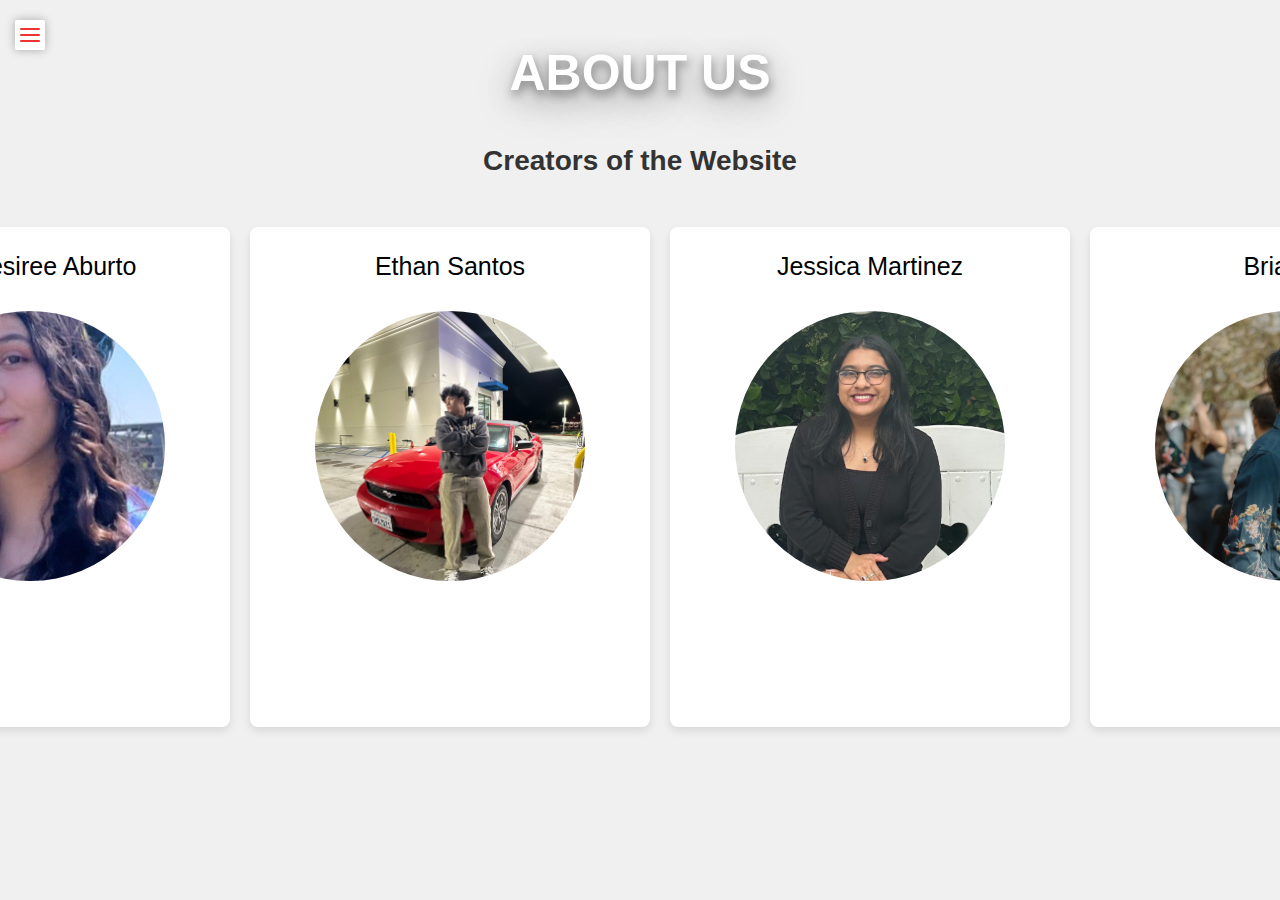
<file: About_Us.html>
<!DOCTYPE html>
<html>

<head>
  <meta charset="utf-8">
  <meta name="viewport" content="width=device-width">
  <title>About Us</title>
  <link rel="stylesheet" href="https://cdnjs.cloudflare.com/ajax/libs/font-awesome/5.15.1/css/all.min.css">
  <link href="about_us.css" rel="stylesheet" type="text/css" />
</head>

<body>

  <label>
    <input type="checkbox" id="side-button">
    <div class="toggle">
      <span class="top_line common"></span>
      <span class="middle_line common"></span>
      <span class="bottom_line common"></span>
    </div>

    <div class="slide">
      <h1 id="menu-title">MENU</h1>
      <ul>
        <li><a href="index.html"><i class="fas fa-cloud-sun"></i> HOME</a></li>
        <li><a href="Explore.html"><i class="fas fa-search"></i> EXPLORE</a></li>
        <li><a href="About_Us.html"><i class="fas fa-home"></i> ABOUT</a></li>
      </ul>
    </div>
  </label>

  <h1 id="title">ABOUT US</h1>
  <div class="creators-text">Creators of the Website</div>

  <div class="grid-container">

    <div class="grid-item">
      <div class="grid-content">
        <div class="content-description">1st Year Software Engineer</div>
        <div class="content-address">University of California, Irvine</div>

        <div class="icons">
          <a href="#" target="_blank"><i class="fab fa-instagram"></i>@_miaespinozaa</a>
        </div>
      </div>
      <p>Mia Desiree Aburto</p><img id="myImage" width="250px" height="250px" src="assets/miaa.jpg">
    </div>

    <div class="grid-item">
      <div class="grid-content">
        <div class="content-description">3rd Year Computer Science Major</div>
        <div class="content-address">University of California, Irvine</div>

        <div class="icons">
          <a href="#" target="_blank"><i class="fab fa-instagram"></i>@ethan.santoss</a>
        </div>
      </div>
      <p>Ethan Santos</p><img id="myImage" width="250px" height="250px" src="assets/ethan.jpg">
    </div>
    <div class="grid-item">
      <div class="grid-content">
        <div class="content-description">1st Year Computer Science Major</div>
        <div class="content-address">Cypress College</div>

        <div class="icons">
          <a href="#" target="_blank"><i class="fab fa-linkedin"></i>jessicamartinez1217</a>
        </div>
      </div>
      <p>Jessica Martinez</p><img id="myImage" width="250px" height="250px" src="assets/jessica.png">
    </div>
    <div class="grid-item">
      <div class="grid-content">
        <div class="content-description">Final Year Pharmacy Student</div>
        <div class="content-address">Chapman University School of Pharmacy</div>

        <div class="icons">
          <a href="#" target="_blank"><i class="fab fa-instagram"></i>@bryyleboat</a>
        </div>
      </div>
      <p>Brian Le</p><img id="myImage" width="250px" height="250px" src="assets/brian.png">
    </div>
  </div>



  <script src="new.js"></script>
</body>


</html>
</file>
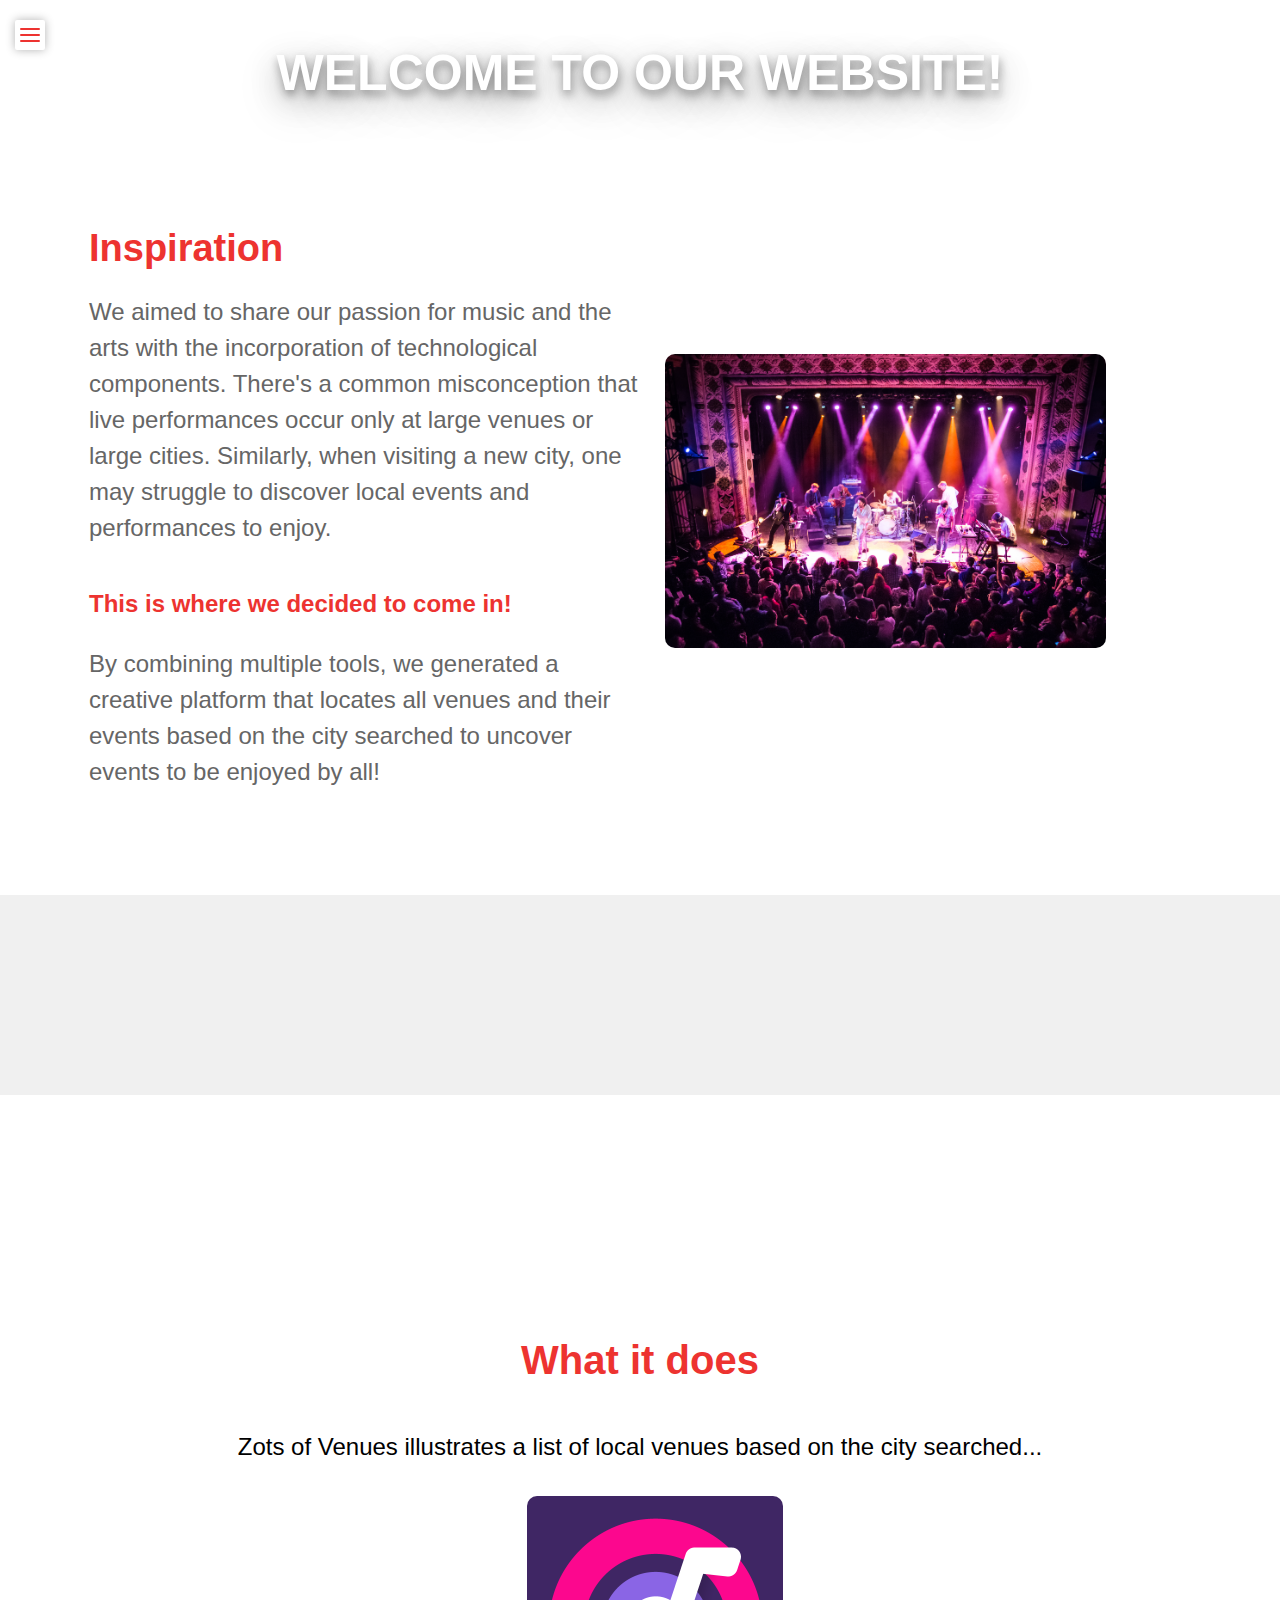
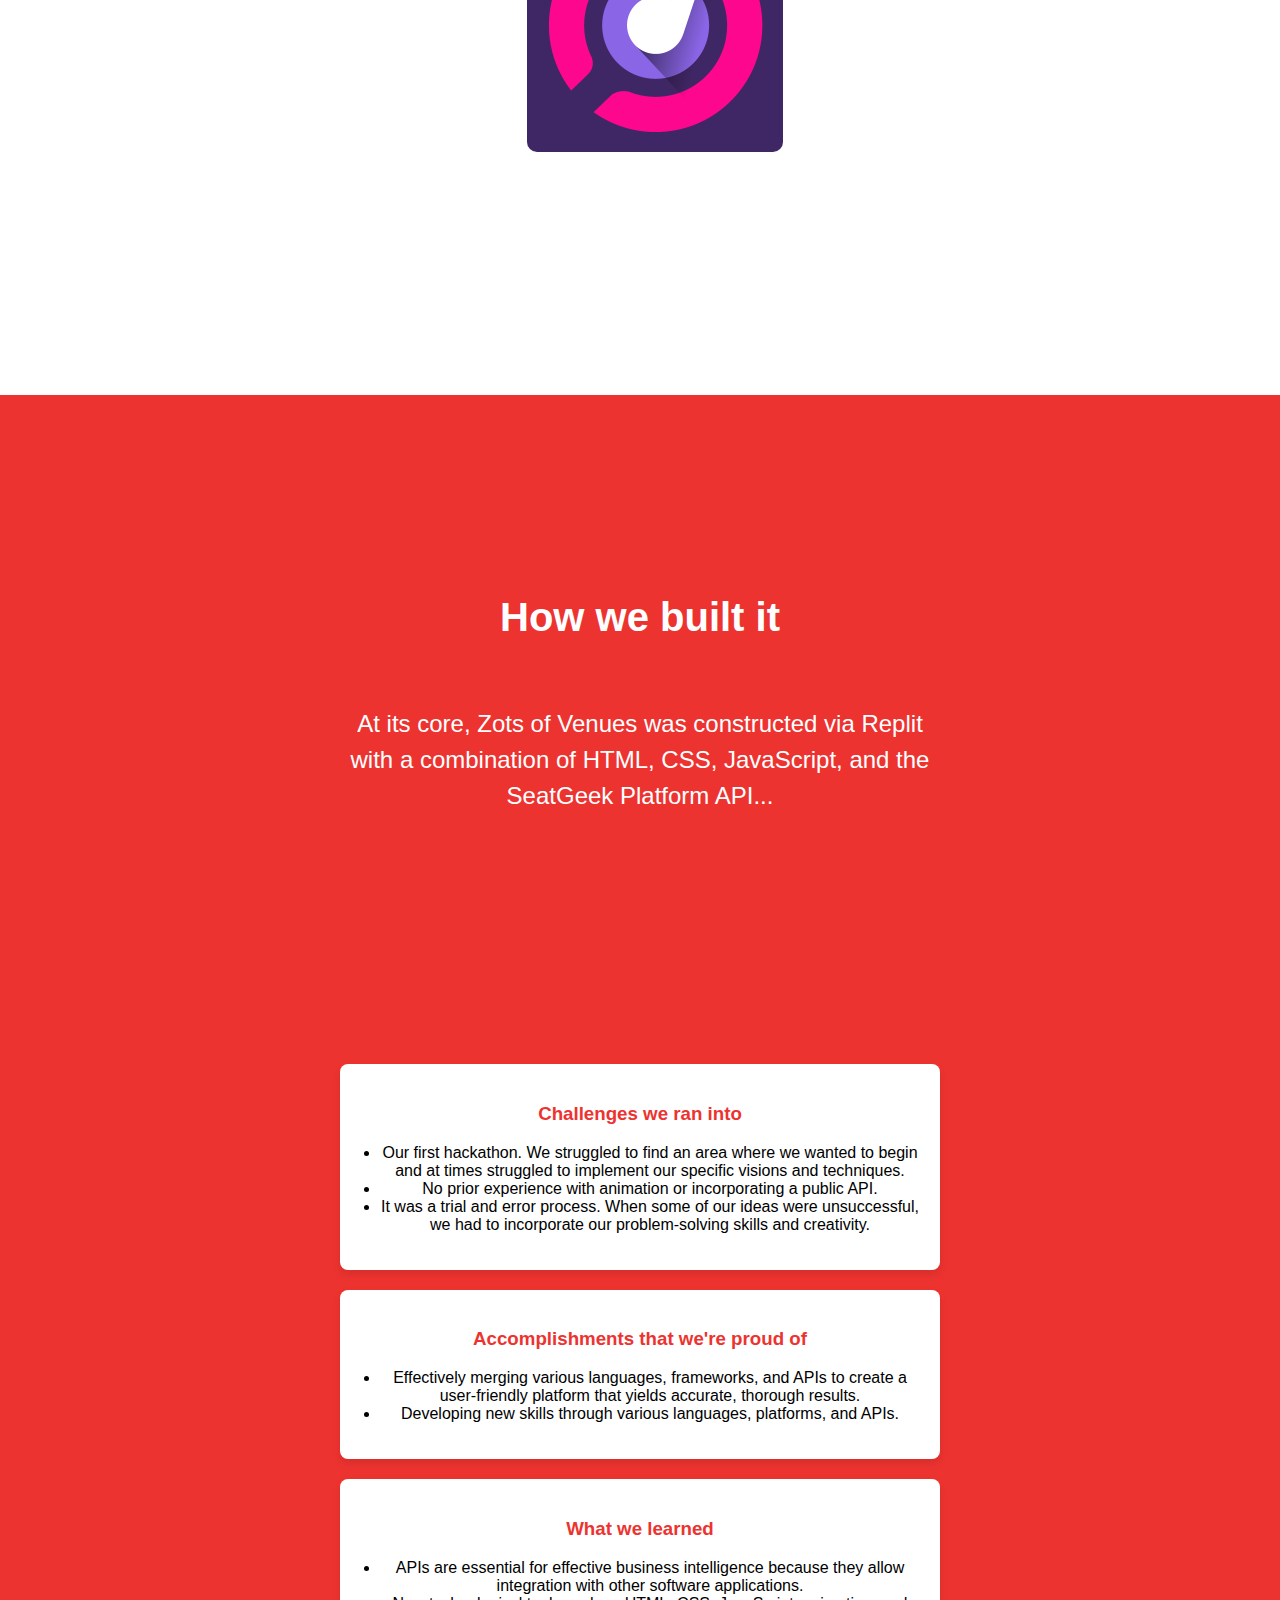
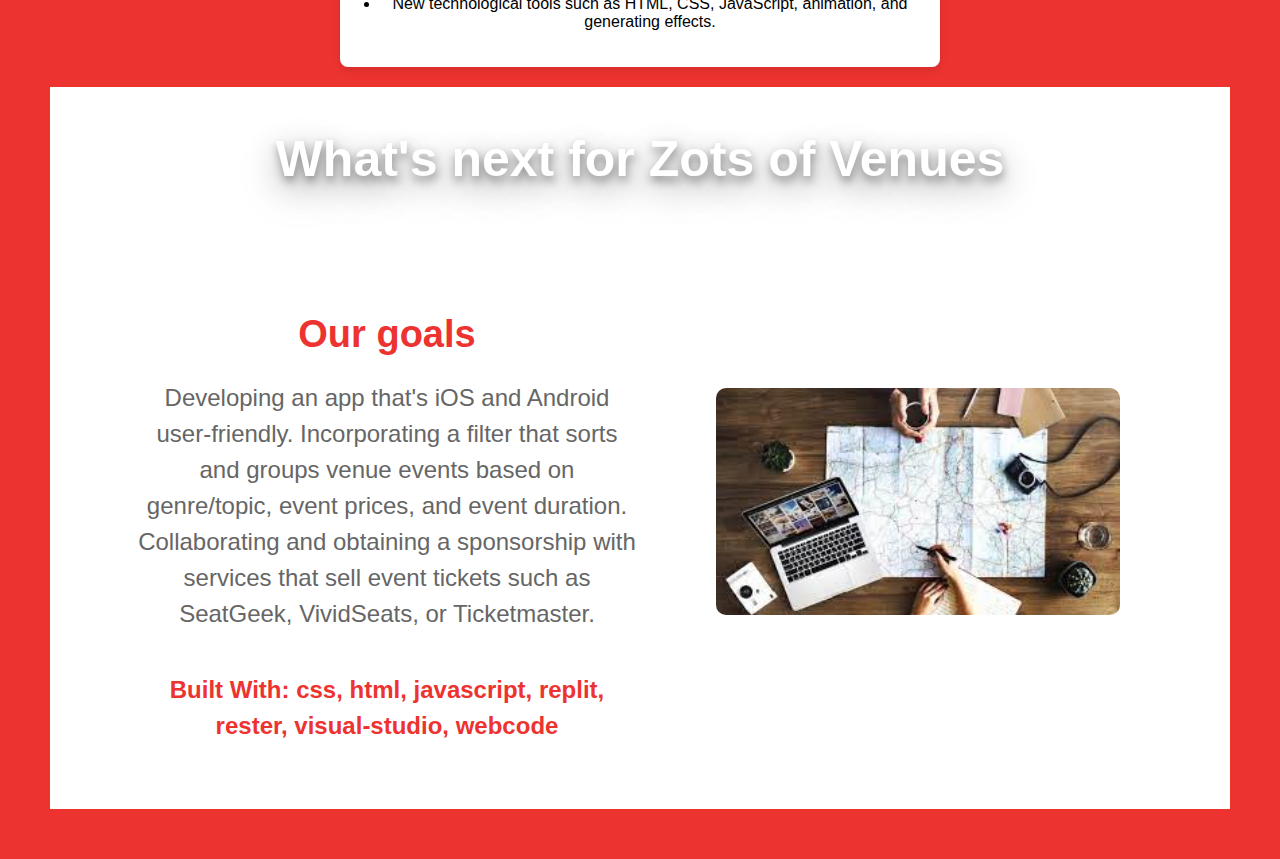
<file: Explore.html>
<!DOCTYPE html>
<html>

<head>
  <meta charset="utf-8">
  <meta name="viewport" content="width=device-width">
  <title>Hackathon Project</title>
  <link rel="stylesheet" href="https://cdnjs.cloudflare.com/ajax/libs/font-awesome/5.15.1/css/all.min.css">
  <link href="explore.css" rel="stylesheet" type="text/css" />
</head>

<body>


  <label>
    <input type="checkbox" id="side-button">
    <div class="toggle">
      <span class="top_line common"></span>
      <span class="middle_line common"></span>
      <span class="bottom_line common"></span>
    </div>

    <div class="slide">
      <h1 id="menu-title">MENU</h1>
      <ul>
        <li><a href="index.html"><i class="fas fa-cloud-sun"></i> HOME</a></li>
        <li><a href="Explore.html"><i class="fas fa-search"></i> EXPLORE</a></li>
        <li><a href="About_Us.html"><i class="fas fa-home"></i> ABOUT</a></li>
      </ul>
    </div>
  </label>

  <section class="section">
    <div class="heading">
      <h1 id="title">WELCOME TO OUR WEBSITE!</h1>
      <div class="container1">
        <div class="explanation">
          <h2> Inspiration</h2>
          <p>
            We aimed to share our passion for music and the arts with the incorporation of technological components. There's a common misconception that live performances occur only at large venues or large cities. Similarly, when visiting a new city, one may struggle to discover local events and performances to enjoy.
          </p>
          <p2><b>
              This is where we decided to come in! </p2></b>
          <p>
            By combining multiple tools, we generated a creative platform that locates all venues and their events based on the city searched to uncover events to be enjoyed by all!
          </p>
          <p3></p3>
        </div>
        <div class="inspiration-img">
          <img src="assets/image.jpg">
        </div>
      </div>
    </div>
  </section>

  <section class="s1">
    <h1 class=s1-content>What it does</h1>
    <p2>Zots of Venues illustrates a list of local venues based on the city searched...</p2>
    <img class="other-img floating" src="assets/music.png" alt="Music">
  </section>

  <section class="s2">
    <h1 class=s2-content>How we built it</h1>
    <p class="red-section">At its core, Zots of Venues was constructed via Replit 
      with a combination of HTML, CSS,
      JavaScript, and the SeatGeek Platform API...
    </p>

  <section id="how-we-built-it" >
    <div class="column">
      <h3>Challenges we ran into</h3>
      <ul>
        <li>Our first hackathon. We struggled to find an area where we wanted to begin and at times struggled to implement our specific visions and techniques.</li>
        <li>No prior experience with animation or incorporating a public API.</li>
        <li>It was a trial and error process. When some of our ideas were unsuccessful, we had to incorporate our problem-solving skills and creativity.</li>
      </ul>
    </div>

    <div class="column">
      <h3>Accomplishments that we're proud of</h3>
      <ul>
        <li>Effectively merging various languages, frameworks, and APIs to create a user-friendly platform that yields accurate, thorough results.</li>
        <li>Developing new skills through various languages, platforms, and APIs.</li>
      </ul>
    </div>

    <div class="column">
      <h3>What we learned</h3>
      <ul>
        <li>APIs are essential for effective business intelligence because they allow integration with other software applications.</li>
        <li>New technological tools such as HTML, CSS, JavaScript, animation, and generating effects.</li>
      </ul>
    </div>

  <section class="section">
    <div class="heading">
      <h1 id="title">What's next for Zots of Venues</h1>
      <div class="container1">
        <div class="explanation">
          <h2> Our goals</h2>
          <p>
            Developing an app that's iOS and Android user-friendly.
            Incorporating a filter that sorts and groups venue events based on genre/topic, event prices, and event duration.
            Collaborating and obtaining a sponsorship with services that sell event tickets such as SeatGeek, VividSeats, or Ticketmaster.
          </p>
          <p2><b>
            Built With: css, html, javascript, replit, rester, visual-studio, webcode  </p2></b>
       
          <p3></p3>
        </div>
        <div class="inspiration-img">
          <img src="assets/traebl.jpg">
        </div>
      </div>
    </div>
  </section>





  <script src="new.js"></script>
</body>

</html>
</file>
<file: about_us.css>
* {
    font-family: "Poppins", sans-serif;
    box-sizing: border-box;
  }
  
  body {
    background-color: #f0f0f0;
    margin: 0;
    padding: 0;
  }
  
  #title {
    text-align: center;
    font-size: 50px;
    padding: 10px;
    font-weight: 600;
    color: #fff;
    text-shadow:
      1px 5px 10px rgba(16, 16, 16, 0.4),
      1px 10px 30px rgba(16, 16, 16, 0.3),
      1px 15px 50px rgba(16, 16, 16, 0.2);
  }
  
  img {
    clip-path: circle();
    width: 100%;
    height: 300px;
    max-width: 270px;
    margin-top: -110px;
    margin-left: 65px
  }
  
  .grid-container {
    display: grid;
    grid-template-columns: 400px 400px 400px 400px;
    grid-gap: 20px;
    padding: 10px;
    justify-content: center;
  }
  
  .grid-item {
    position: relative;
    width: 100%;
    height: 500px;
    background-color: #fff;
    border-radius: 8px;
    overflow: hidden;
    box-shadow: 0 4px 8px rgba(0, 0, 0, 0.1);
    margin: 20px;
    transition: transform 0.3s;
  }
  
  .grid-item:hover {
    transform: scale(1.05);
    -webkit-box-shadow: 0px 5px 40px -10px rgba(0, 0, 0, 0.57);
    -moz-box-shadow: 0px 5px 40px -10px rgba(0, 0, 0, 0.57);
    box-shadow: 5px 40px -10px rgba(0, 0, 0, 0.57);
    transition: all 0.3s ease 0s;
  }
  
  
  .grid-item p {
    font-size: 25px;
    vertical-align: top;
    text-align: center;
  }
  
  .grid-item img {
    width: 100%;
    height: 100%;
    object-fit: cover;
  }
  
  .grid-content {
    position: absolute;
    bottom: 0;
    left: 0;
    width: 100%;
    background-color: rgba(255, 255, 255, 0.9);
    padding: 20px;
    transform: translateY(100%);
    transition: transform 0.3s;
    display: flex;
    flex-direction: column;
    align-items: center;
    top: 72%;
  }
  
  .creators-text {
    text-align: center;
    font-size: 28px;
    font-weight: bold;
    margin-bottom: 20px;
    color: #333;
  }
  
  
  .grid-item:hover .grid-content {
    transform: translateY(0%);
  }
  
  
  
  .grid-content .icons a {
    margin: 0 20px;
    font-size: 16px;
    color: #373b48;
    text-decoration: none;
    display: flex;
    align-items: center;
    transition: all 0.3s ease-in-out;
  
  }
  
  .grid-content .icons a i {
    margin-right: 8px;
    font-size: 20px;
  }
  
  .grid-content .icons a i.fab.fa-instagram {
    color: #E4405F;
  }
  
  .grid-content .icons a i.fab.fa-linkedin {
    color: #78b4fc;
  }
  
  
  .content-description {
    font-size: 20px;
    font-weight: bold;
    margin-bottom: 5px;
    color: #555;
  }
  
  .content-address {
    font-size: 12;
    font-weight: lighter;
    margin-bottom: 15px;
    color: #555;
  }
  
  .grid-item button {
    color: #fff !important;
    text-transform: uppercase;
    text-decoration: none;
    background: #04AA6D;
    padding: 20px;
    border-radius: 5px;
    display: inline-block;
    border: none;
    transition: all 0.4s ease 0s;
  }
  
  .grid-item button:hover {
    background: #434343;
    letter-spacing: 1px;
    -webkit-box-shadow: 0px 5px 40px -10px rgba(0, 0, 0, 0.57);
    -moz-box-shadow: 0px 5px 40px -10px rgba(0, 0, 0, 0.57);
    box-shadow: 5px 40px -10px rgba(0, 0, 0, 0.57);
    transition: all 0.4s ease 0s;
  }
  
  
  .slide {
    z-index: 1000;
    height: 100vh;
    width: 180px;
    position: fixed;
    top: 0px;
    background-color: rgba(255, 255, 255, 0.9);
    transition: 0.5s ease;
    transform: translateX(-180px);
  }
  
  #menu-title {
    font-weight: 800;
    text-align: right;
    padding-right: 20px;
    margin-top: 12px;
    color: #ed3330;
    pointer-events: none;
  }
  
  .slide ul li {
    list-style: none;
    margin-left: -50px;
  }
  
  .slide ul li a {
    font-weight: 500;
    padding: 20px 0;
    color: #333;
    font-size: 18px;
    text-indent: 13px;
    position: relative;
    display: block;
    text-transform: capitalize;
    text-decoration: none;
    transition: 0.2s ease-out;
  }
  
  .slide ul li:hover a {
    color: #fff;
    background-color: #ed3330;
  }
  
  #side-button {
    display: none;
    visibility: hidden;
    position: absolute;
  }
  
  .toggle {
    position: absolute;
    height: 30px;
    width: 30px;
    top: 20px;
    left: 15px;
    z-index: 1001;
    cursor: pointer;
    border-radius: 2px;
    background-color: #fff;
    box-shadow: 0 0 10px rgba(0, 0, 0, 0.3);
  }
  
  .toggle .common {
    position: absolute;
    height: 2px;
    width: 20px;
    background-color: #ed3330;
    border-radius: 50px;
    transition: 0.3s ease;
  }
  
  .toggle .top_line {
    top: 30%;
    left: 50%;
    transform: translate(-50%, -50%);
  }
  
  .toggle .middle_line {
    top: 50%;
    left: 50%;
    transform: translate(-50%, -50%);
  }
  
  .toggle .bottom_line {
    top: 70%;
    left: 50%;
    transform: translate(-50%, -50%);
  }
  
  #side-button:checked~.toggle .top_line {
    left: 2px;
    top: 14px;
    width: 25px;
    transform: rotate(45deg);
  }
  
  #side-button:checked~.toggle .middle_line {
    opacity: 0;
    transform: translateX(20px);
  }
  
  #side-button:checked~.toggle .bottom_line {
    left: 2px;
    top: 14px;
    width: 25px;
    transform: rotate(-45deg);
  }
  
  #side-button:checked~.slide {
    transform: translateX(0);
    box-shadow: 0 0 15px rgba(0, 0, 0, 0.5);
  }
</file>
<file: explore.css>
* {
  font-family: "Poppins", sans-serif;
  box-sizing: border-box;
}

body {
  background-color: #f0f0f0;
  margin: 0;
  padding: 0;
}

#title {
  text-align: center;
  font-size: 50px;
  padding: 10px;
  font-weight: 600;
  color: #fff;
  text-shadow:
    1px 5px 10px rgba(16, 16, 16, 0.4),
    1px 10px 30px rgba(16, 16, 16, 0.3),
    1px 15px 50px rgba(16, 16, 16, 0.2);
}

.section {
  overflow: hidden;
  background-color:white;
}


.s1 {
  background-color: #fff;
  height: 100vh;
  display: flex;
  flex-direction: column;
  align-items: center;
  justify-content: center;
  text-align: center;
  transition: transform 0.5s ease;
  margin-top: 200px;
}



.s1:hover {
  transform: scale(1.05);
}


.s2 {
  background-color: #ed3330;
  height: auto;
  display: flex;
  flex-direction: column;
  align-items: center;
  justify-content: center;
  text-align: center;
  transition: transform 0.5s ease;

}



.s2:hover {
  transform: scale(1.05);
}



p2 {
  font-size: 1.5em;
  margin-top: 50px;
  margin-bottom: 30px;

}



.s1-content {
  font-size: 40px;
  margin: 0;
  padding: 0;
  background-color: #fff;
  color: #ed3330;
  transition: background-color 0.5s, color 0.5s;
}

.s2-content {
  margin-top: 200px; 
  font-size: 40px;
  padding: 0;
  background-color: #ed3330;
  color: white;
  transition: background-color 0.5s, color 0.5s;
}


.container1 {
  display: flex;
  justify-content: center;
  align-items: center;
  width: 90%;
  margin: 65px auto;
}

.explanation {
  flex: 1;
  width: 600px;
  margin: 0px 25px;
  animation: fadeInUp 2s ease;
}

.explanation h2 {
  margin-top: 50px;
  font-size: 38px;
  margin-bottom: 20px;
  color: #ed3330;
}

.explanation p {
  font-size: 24px;
  line-height: 1.5;
  margin-bottom: 40px;
  color: #666;
}

.explanation p2 {
  font-size: 24px;
  line-height: 1.5;
  margin-bottom: 40px;
  color: #ed3330;
}


.red-section {
  flex: 1;
  width: 600px;
  margin: 0px 25px;
  animation: fadeInUp 2s ease;
  font-size: 24px;
  line-height: 1.5;
  margin-top: 40px;
  color: white;
  margin-bottom: 200px;
}

.inspiration-img {
  flex: 1;
  width: 600px;
  margin: auto;
  animation: fadeInRight 2s ease;
}

img {
  width: 80%;
  height: auto;
  border-radius: 10px;
  max-width: 100%;
}

.other-img {
  max-width: 50%;
  height: auto;
  margin-top: 20px;
  width: 20%;
}

@keyframes fadeInUp {
  0% {
    opacity: 0;
    transform: translateY(50px);
  }

  100% {
    opacity: 1;
    transform: translateY(0px);
  }
}

@keyframes fadeInRight {
  0% {
    opacity: 0;
    transform: translateX(-50px);
  }

  100% {
    opacity: 1;
    transform: translateX(0px);
  }
}

.floating {
  animation-name: floating;
  animation-duration: 3s;
  animation-iteration-count: infinite;
  animation-timing-function: ease-in-out;
  margin-left: 30px;
  margin-top: 5px;
}

@keyframes floating {
  0% {
    transform: translate(0, 0px);
  }

  50% {
    transform: translate(0, 15px);
  }

  100% {
    transform: translate(0, -0px);
  }
}

.slide {
  z-index: 1000;
  height: 100vh;
  width: 180px;
  position: fixed;
  top: 0px;
  background-color: rgba(255, 255, 255, 0.9);
  transition: 0.5s ease;
  transform: translateX(-180px);
}

#menu-title {
  font-weight: 800;
  text-align: right;
  padding-right: 20px;
  margin-top: 12px;
  color: #ed3330;
  pointer-events: none;
}

.slide ul li {
  list-style: none;
  margin-left: -50px;
}

.slide ul li a {
  font-weight: 500;
  padding: 20px 0;
  color: #333;
  font-size: 18px;
  text-indent: 13px;
  position: relative;
  display: block;
  text-transform: capitalize;
  text-decoration: none;
  transition: 0.2s ease-out;
}

.slide ul li:hover a {
  color: #fff;
  background-color: #ed3330;
}

#side-button {
  display: none;
  visibility: hidden;
  position: absolute;
}

.toggle {
  position: absolute;
  height: 30px;
  width: 30px;
  top: 20px;
  left: 15px;
  z-index: 1001;
  cursor: pointer;
  border-radius: 2px;
  background-color: #fff;
  box-shadow: 0 0 10px rgba(0, 0, 0, 0.3);
}

.toggle .common {
  position: absolute;
  height: 2px;
  width: 20px;
  background-color: #ed3330;
  border-radius: 50px;
  transition: 0.3s ease;
}

.toggle .top_line {
  top: 30%;
  left: 50%;
  transform: translate(-50%, -50%);
}

.toggle .middle_line {
  top: 50%;
  left: 50%;
  transform: translate(-50%, -50%);
}

.toggle .bottom_line {
  top: 70%;
  left: 50%;
  transform: translate(-50%, -50%);
}

#side-button:checked~.toggle .top_line {
  left: 2px;
  top: 14px;
  width: 25px;
  transform: rotate(45deg);
}

#side-button:checked~.toggle .middle_line {
  opacity: 0;
  transform: translateX(20px);
}

#side-button:checked~.toggle .bottom_line {
  left: 2px;
  top: 14px;
  width: 25px;
  transform: rotate(-45deg);
}

#side-button:checked~.slide {
  transform: translateX(0);
  box-shadow: 0 0 15px rgba(0, 0, 0, 0.5);
}
#how-we-built-it {
  display: grid;
  grid-template-columns: repeat(3, 1fr);
  grid-gap: 20px;
  padding: 50px;
}
#how-we-built-it {
  display: grid;
  grid-template-columns: 1fr;
  grid-gap: 20px;
  padding: 50px;
}

.column {
  background-color: #fff;
  border-radius: 8px;
  padding: 20px;
  box-shadow: 0 4px 8px rgba(0, 0, 0, 0.1);
  overflow: hidden;
  transition: transform 0.3s;
  max-width: 600px; 
  margin: auto; 
}

.column:hover {
  transform: scale(1.05);
}

.column h3 {
  color: #ed3330;
}

.column ul {
  list-style-type: disc;
  margin-left: 20px;
  padding: 0;
}

.column p {
  font-size: 16px;
  line-height: 1.6;
  color: #555;
}
</file>
